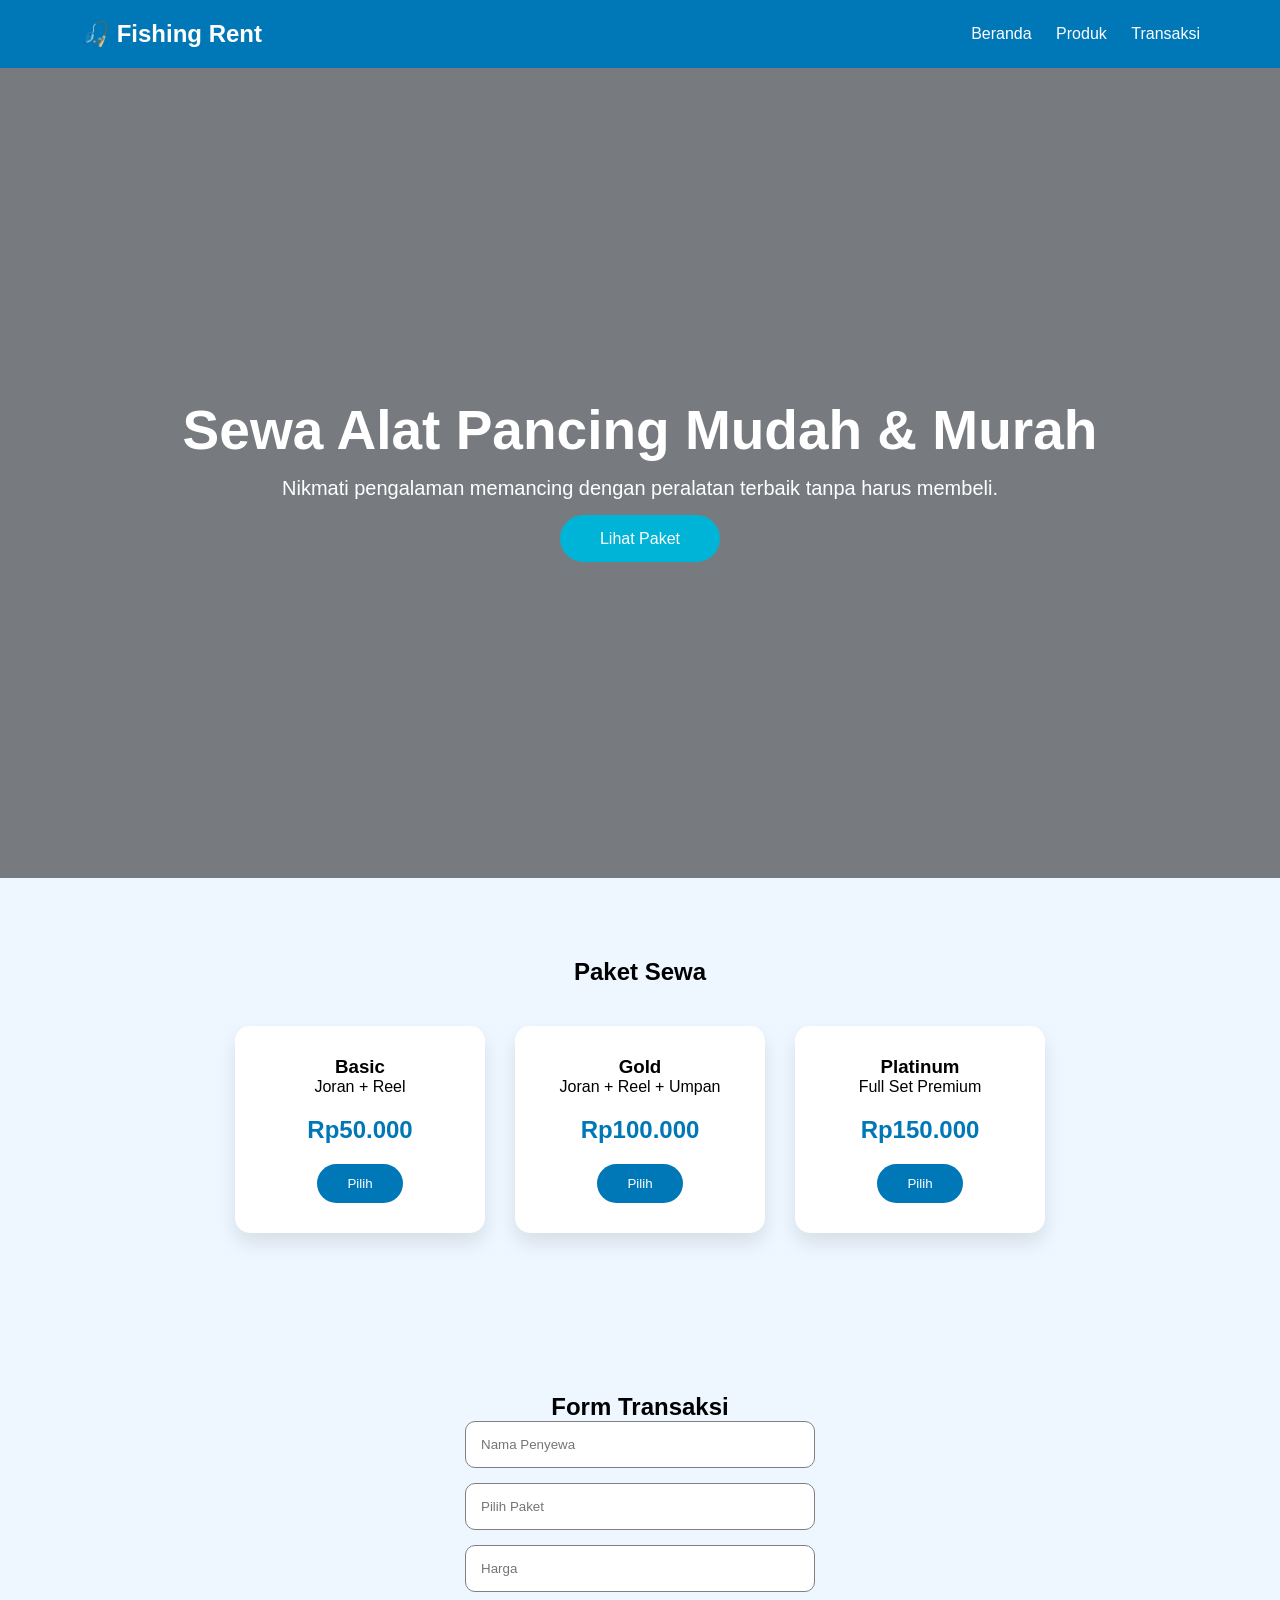
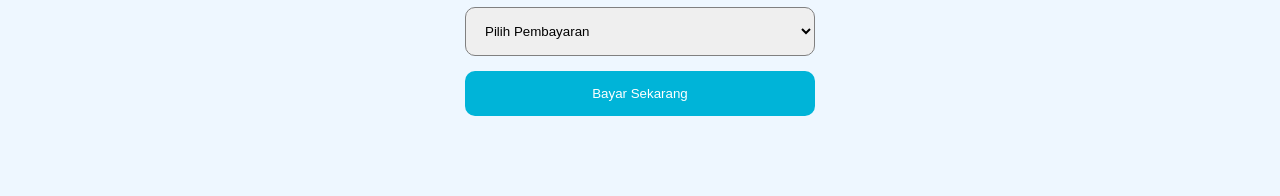
<file: UAS_M.Zaki Nur Hidayat/index.html>
<!DOCTYPE html>
<html lang="id">
<head>
    <meta charset="UTF-8">
    <meta name="viewport" content="width=device-width, initial-scale=1.0">
    <title>Sewa Alat Pancing</title>

    <link rel="stylesheet" href="style.css">

    <!-- Font Awesome -->
    <link rel="stylesheet"
    href="https://cdnjs.cloudflare.com/ajax/libs/font-awesome/6.6.0/css/all.min.css">

</head>
<body>

<header>

    <h2>🎣 Fishing Rent</h2>

    <nav>
        <a href="#">Beranda</a>
        <a href="#produk">Produk</a>
        <a href="#transaksi">Transaksi</a>
    </nav>

</header>

<section class="hero">

        <div class="hero-text">

            <h1>Sewa Alat Pancing Mudah & Murah</h1>

        <p>
            Nikmati pengalaman memancing dengan peralatan terbaik tanpa harus membeli.
        </p>

        <a href="#produk" class="btn">
            Lihat Paket
        </a>

        </div>

</section>

<section class="produk" id="produk">

            <h2>Paket Sewa</h2>

            <div class="card-container">

            <div class="card">

            <h3>Basic</h3>

            <p>Joran + Reel</p>

            <h1>Rp50.000</h1>

            <button onclick="pilihPaket('Basic',50000)">
            Pilih
            </button>

        </div>

        <div class="card">

            <h3>Gold</h3>

            <p>Joran + Reel + Umpan</p>

            <h1>Rp100.000</h1>

            <button onclick="pilihPaket('Gold',100000)">
                Pilih
            </button>

        </div>

    <div class="card">

    <h3>Platinum</h3>

    <p>Full Set Premium</p>

    <h1>Rp150.000</h1>

    <button onclick="pilihPaket('Platinum',150000)">
        Pilih
    </button>

    </div>

    </div>

        </section>

        <section class="transaksi" id="transaksi">

        <h2>Form Transaksi</h2>

    <form id="formBayar">

    <input
        type="text"
        placeholder="Nama Penyewa"
        required>

    <input
        type="text"
        id="paket"
        readonly
        placeholder="Pilih Paket">

    <input
        type="text"
        id="harga"
        readonly
        placeholder="Harga">

    <select required>

    <option>Pilih Pembayaran</option>

    <option>Transfer Bank</option>

    <option>QRIS</option>

    <option>DANA</option>

    <option>OVO</option>

    <option>GoPay</option>

    </select>

    <button type="submit">
        Bayar Sekarang
    </button>

    </form>

    </section>

    <div class="popup" id="popup">

        <div class="popup-box">

    <h2>✅ Transaksi Berhasil</h2>

        <p>Terima kasih telah menyewa.</p>

        <button onclick="tutupPopup()">
            Tutup
        </button>

        </div>

        </div>

<script src="script.js"></script>

</body>
</html>
</file>
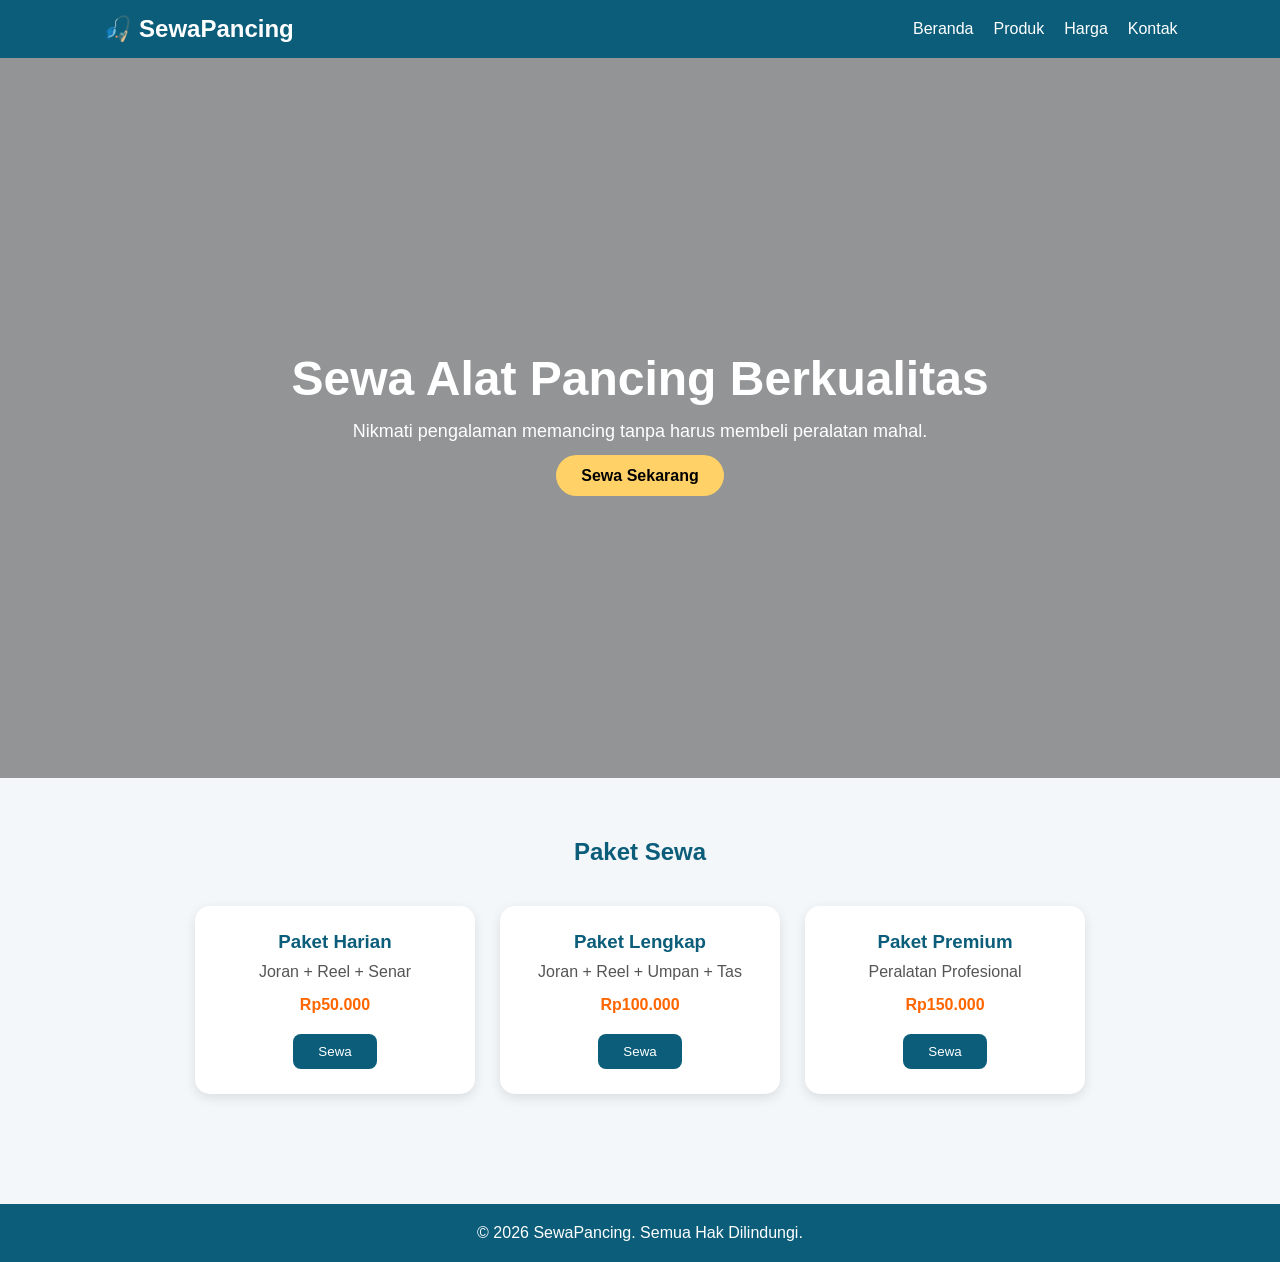
<file: jeck_uts/mancing.html>
<!DOCTYPE html>
<html lang="id">
<head>
    <meta charset="UTF-8">
    <meta name="viewport" content="width=device-width, initial-scale=1.0">
    <title>Sewa Alat Pancing</title>
    <link rel="stylesheet" href="style.css">
</head>
<body>

    <!-- Header -->
    <header>
        <div class="logo">🎣 SewaPancing</div>
        <nav>
            <ul>
                <li><a href="#">Beranda</a></li>
                <li><a href="#">Produk</a></li>
                <li><a href="#">Harga</a></li>
                <li><a href="#">Kontak</a></li>
            </ul>
        </nav>
    </header>

    <!-- Hero Section -->
    <section class="hero">
        <div class="hero-content">
            <h1>Sewa Alat Pancing Berkualitas</h1>
            <p>Nikmati pengalaman memancing tanpa harus membeli peralatan mahal.</p>
            <a href="#" class="btn">Sewa Sekarang</a>
        </div>
    </section>

    <!-- Produk -->
    <section class="produk">
        <h2>Paket Sewa</h2>

        <div class="card-container">

            <div class="card">
                <h3>Paket Harian</h3>
                <p>Joran + Reel + Senar</p>
                <h4>Rp50.000</h4>
                <button>Sewa</button>
            </div>

            <div class="card">
                <h3>Paket Lengkap</h3>
                <p>Joran + Reel + Umpan + Tas</p>
                <h4>Rp100.000</h4>
                <button>Sewa</button>
            </div>

            <div class="card">
                <h3>Paket Premium</h3>
                <p>Peralatan Profesional</p>
                <h4>Rp150.000</h4>
                <button>Sewa</button>
            </div>

        </div>
    </section>

    <!-- Footer -->
    <footer>
        <p>&copy; 2026 SewaPancing. Semua Hak Dilindungi.</p>
    </footer>

</body>
</html>
</file>
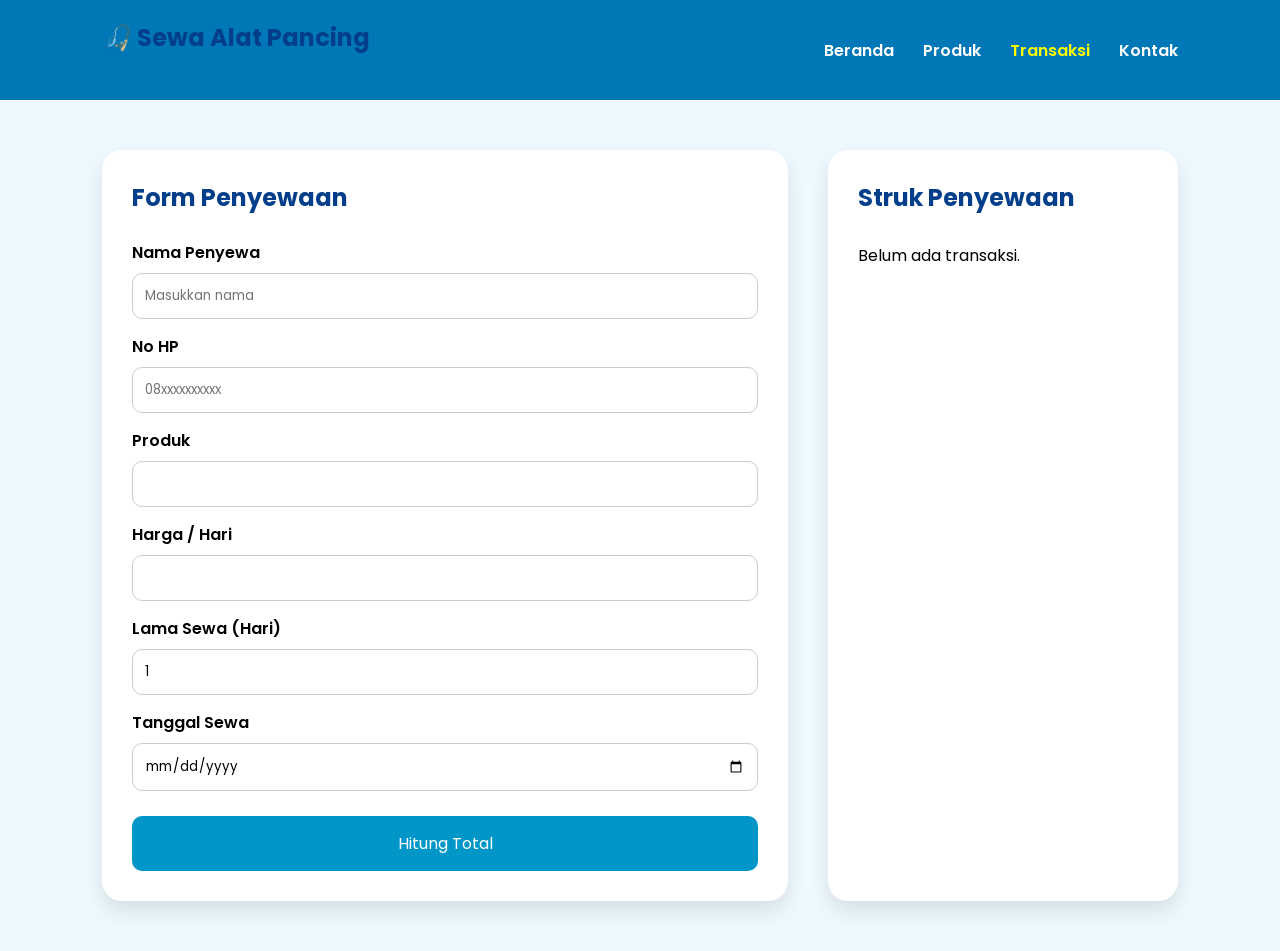
<file: UAS real/transaksi.html>
<!DOCTYPE html>
<html lang="id">

<head>
    <meta charset="UTF-8">
    <meta name="viewport" content="width=device-width, initial-scale=1.0">
    <title>Transaksi | Sewa Alat Pancing</title>

    <link rel="stylesheet" href="transaksi.css">

    <link href="https://fonts.googleapis.com/css2?family=Poppins:wght@300;400;600;700&display=swap" rel="stylesheet">
</head>

<body>

    <header>

        <h2>🎣 Sewa Alat Pancing</h2>

        <nav>
            <a href="index.html">Beranda</a>
            <a href="produk.html">Produk</a>
            <a href="transaksi.html" class="aktif">Transaksi</a>
            <a href="kontak.html">Kontak</a>
        </nav>

    </header>

    <section class="container">

        <div class="form-box">

            <h1>Form Penyewaan</h1>

            <form>

                <label>Nama Penyewa</label>
                <input type="text" id="nama" placeholder="Masukkan nama">

                <label>No HP</label>
                <input type="text" id="hp" placeholder="08xxxxxxxxxx">

                <label>Produk</label>
                <input type="text" id="produk" readonly>

                <label>Harga / Hari</label>
                <input type="text" id="harga" readonly>

                <label>Lama Sewa (Hari)</label>
                <input type="number" id="hari" min="1" value="1">

                <label>Tanggal Sewa</label>
                <input type="date" id="tgl">

                <button type="button" onclick="hitungTotal()">
                    Hitung Total
                </button>

            </form>

        </div>

        <div class="struk">

            <h2>Struk Penyewaan</h2>

            <div id="hasil">

                Belum ada transaksi.

            </div>

        </div>

    </section>

    <script src="script.js"></script>

</body>

</html>
</file>
<file: UAS_M.Zaki Nur Hidayat/style.css>
*{
margin:0;
padding:0;
box-sizing:border-box;
font-family:Arial;
scroll-behavior:smooth;
}

body{
background:#eef7ff;
}

header{

display:flex;
justify-content:space-between;
align-items:center;

padding:20px 80px;

background:#0077b6;

position:sticky;
top:0;

z-index:99;

}

header h2{
color:white;
}

nav a{

color:white;

margin-left:20px;

text-decoration:none;

transition:.3s;

}

nav a:hover{
color:yellow;
}

.hero{

height:90vh;

display:flex;

justify-content:center;

align-items:center;

background:linear-gradient(rgba(0,0,0,.5),rgba(0,0,0,.5)),
url("https://images.unsplash.com/photo-1507525428034-b723cf961d3e");

background-size:cover;

color:white;

text-align:center;

animation:fade 1.5s;

}

.hero h1{

font-size:55px;

margin-bottom:15px;

}

.hero p{

margin-bottom:30px;

font-size:20px;

}

.btn{

padding:15px 40px;

background:#00b4d8;

color:white;

text-decoration:none;

border-radius:30px;

transition:.3s;

}

.btn:hover{

transform:scale(1.1);

background:#0096c7;

}

.produk{

padding:80px;

text-align:center;

}

.card-container{

display:flex;

gap:30px;

justify-content:center;

margin-top:40px;

}

.card{

background:white;

padding:30px;

width:250px;

border-radius:15px;

box-shadow:0 10px 20px rgba(0,0,0,.1);

transition:.4s;

}

.card:hover{

transform:translateY(-10px);

}

.card h1{

margin:20px 0;

color:#0077b6;

}

.card button{

padding:12px 30px;

background:#0077b6;

color:white;

border:none;

border-radius:20px;

cursor:pointer;

}

.transaksi{

padding:80px;

text-align:center;

}

form{

display:flex;

flex-direction:column;

width:350px;

margin:auto;

gap:15px;

}

input,select{

padding:15px;

border-radius:10px;

border:1px solid gray;

}

form button{

padding:15px;

background:#00b4d8;

border:none;

color:white;

cursor:pointer;

border-radius:10px;

}

.popup{

position:fixed;

top:0;

left:0;

width:100%;

height:100%;

background:rgba(0,0,0,.5);

display:none;

justify-content:center;

align-items:center;

}

.popup-box{
    background: white;
    width: 380px;
    max-width: 90%;
    padding: 35px;
    border-radius: 20px;
    text-align: center;
    animation: zoom .35s ease;
    box-shadow: 0 20px 40px rgba(0,0,0,.25);
}

.popup-box h2{
    color:#28a745;
    font-size:32px;
    margin-bottom:10px;
}

.popup-box p{
    color:#666;
    font-size:17px;
    margin-bottom:25px;
}

.popup-box button{
    background:red !important;
    color:white !important;
    padding:20px 50px !important;
    border:none !important;
    border-radius:20px !important;
    font-size:20px !important;
}

@keyframes fade{

from{

opacity:0;

transform:translateY(40px);

}

to{

opacity:1;

transform:translateY(0);

}

}

@keyframes zoom{

from{

transform:scale(.5);

}

to{

transform:scale(1);

}

}
</file>
<file: jeck_uts/style.css>
* {
    margin: 0;
    padding: 0;
    box-sizing: border-box;
    font-family: Arial, sans-serif;
}

body {
    background-color: #f4f7f9;
}

/* Header */
header {
    background: #0b5d7a;
    color: white;
    padding: 15px 8%;
    display: flex;
    justify-content: space-between;
    align-items: center;
}

.logo {
    font-size: 24px;
    font-weight: bold;
}

nav ul {
    display: flex;
    list-style: none;
    gap: 20px;
}

nav ul li a {
    text-decoration: none;
    color: white;
    transition: 0.3s;
}

nav ul li a:hover {
    color: #ffd166;
}

/* Hero */
.hero {
    height: 80vh;
    background: linear-gradient(rgba(0,0,0,0.4),
    rgba(0,0,0,0.4)),
    url('https://images.unsplash.com/photo-1516939884455-1445c8652f83?auto=format&fit=crop&w=1200&q=80');
    background-size: cover;
    background-position: center;
    display: flex;
    align-items: center;
    justify-content: center;
    text-align: center;
}

.hero-content {
    color: white;
}

.hero-content h1 {
    font-size: 48px;
    margin-bottom: 15px;
}

.hero-content p {
    font-size: 18px;
    margin-bottom: 25px;
}

.btn {
    background: #ffd166;
    color: #000;
    text-decoration: none;
    padding: 12px 25px;
    border-radius: 30px;
    font-weight: bold;
}

.btn:hover {
    background: #ffb703;
}

/* Produk */
.produk {
    padding: 60px 8%;
    text-align: center;
}

.produk h2 {
    margin-bottom: 40px;
    color: #0b5d7a;
}

.card-container {
    display: flex;
    justify-content: center;
    gap: 25px;
    flex-wrap: wrap;
}

.card {
    background: white;
    width: 280px;
    padding: 25px;
    border-radius: 15px;
    box-shadow: 0 4px 12px rgba(0,0,0,0.1);
    transition: 0.3s;
}

.card:hover {
    transform: translateY(-8px);
}

.card h3 {
    color: #0b5d7a;
    margin-bottom: 10px;
}

.card p {
    margin-bottom: 15px;
    color: #555;
}

.card h4 {
    color: #ff6600;
    margin-bottom: 20px;
}

.card button {
    background: #0b5d7a;
    color: white;
    border: none;
    padding: 10px 25px;
    border-radius: 8px;
    cursor: pointer;
}

.card button:hover {
    background: #08455a;
}

/* Footer */
footer {
    background: #0b5d7a;
    color: white;
    text-align: center;
    padding: 20px;
    margin-top: 50px;
}
</file>
<file: UAS real/transaksi.css>
*{
margin:0;
padding:0;
box-sizing:border-box;
font-family:Poppins,sans-serif;
}

body{
background:#eef8ff;
}

header{

background:#0077b6;
color:white;

display:flex;
justify-content:space-between;
align-items:center;

padding:20px 8%;

}

nav a{

color:white;
text-decoration:none;
margin-left:25px;
font-weight:600;

}

.aktif{
color:yellow;
}

.container{

display:flex;
gap:40px;

padding:50px 8%;

flex-wrap:wrap;

}

.form-box{

flex:1;

background:white;

padding:30px;

border-radius:20px;

box-shadow:0 10px 20px rgba(0,0,0,.1);

}

.struk{

width:350px;

background:white;

padding:30px;

border-radius:20px;

box-shadow:0 10px 20px rgba(0,0,0,.1);

}

h1,h2{

color:#023e8a;
margin-bottom:25px;

}

label{

display:block;
margin-top:15px;
margin-bottom:8px;

font-weight:600;

}

input{

width:100%;

padding:12px;

border:1px solid #ccc;

border-radius:10px;

}

button{

margin-top:25px;

width:100%;

padding:15px;

background:#0096c7;

border:none;

color:white;

font-size:16px;

border-radius:10px;

cursor:pointer;

transition:.3s;

}

button:hover{

background:#023e8a;

}

#hasil{

line-height:32px;

font-size:16px;

}

@media(max-width:900px){

.container{

flex-direction:column;

}

.struk{

width:100%;

}

header{

flex-direction:column;
gap:15px;

}

}
</file>
